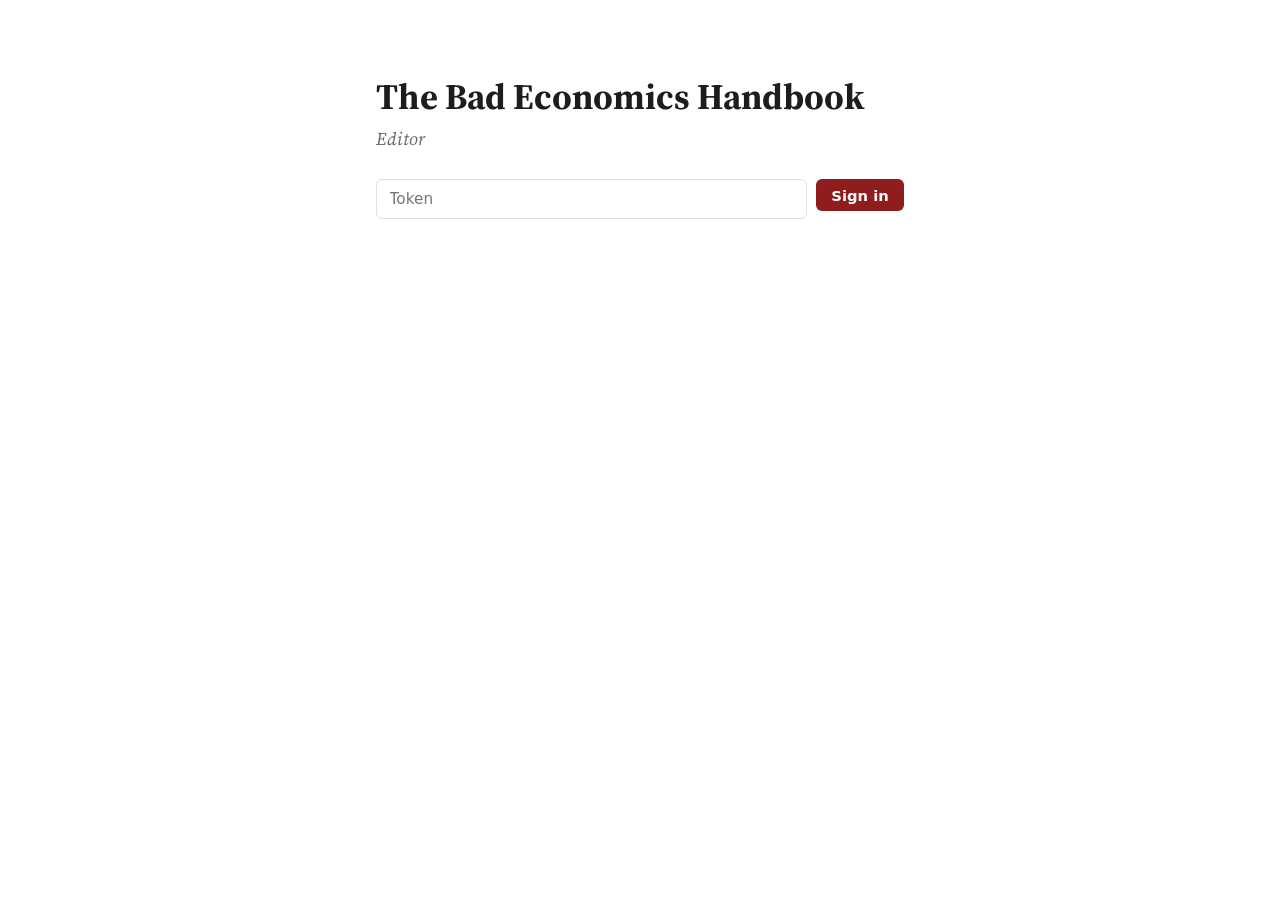
<file: editor/index.html>
<!doctype html>
<html lang="en">
<head>
<meta charset="utf-8">
<meta name="viewport" content="width=device-width, initial-scale=1">
<meta name="robots" content="noindex, nofollow">
<title>Editor · The Bad Economics Handbook</title>
<link rel="icon" href="../images/cover.jpg">
<link rel="preconnect" href="https://fonts.googleapis.com">
<link rel="preconnect" href="https://fonts.gstatic.com" crossorigin>
<link href="https://fonts.googleapis.com/css2?family=Source+Serif+4:ital,opsz,wght@0,8..60,400;0,8..60,600;0,8..60,700;1,8..60,400;1,8..60,600&display=swap" rel="stylesheet">
<link rel="stylesheet" href="editor.css">
</head>
<body>

<!-- Sign-in: a GitHub token that can write to the site's repository (fine-grained, this repository only:
     Contents read and write, Actions read-only) -->
<div id="signin" class="signin" hidden>
  <h1>The Bad Economics Handbook</h1>
  <p class="lede">Editor</p>
  <form id="signin-form" class="field">
    <input id="token" type="password" placeholder="Token" autocomplete="off" spellcheck="false" aria-label="GitHub token">
    <button class="btn primary" type="submit">Sign in</button>
  </form>
  <div id="signin-err" class="err"></div>
</div>

<div id="shell" class="shell" hidden>
  <aside id="side" class="side">
    <a class="side-title" href="../">The Bad Economics Handbook</a>
    <div class="side-sub">Editor</div>
    <ul id="pages" class="pages"></ul>
    <div class="side-foot">
      <a id="gh-link" class="linkbtn" target="_blank" rel="noopener">Open this page on GitHub</a>
      <button id="help-btn" class="linkbtn" type="button">Keyboard shortcuts</button>
      <button id="signout" class="linkbtn" type="button">Sign out</button>
    </div>
  </aside>

  <div class="main">
    <header class="bar">
      <button id="menu-btn" class="tb menu-btn" type="button" title="Pages" aria-label="Pages">
        <svg viewBox="0 0 16 16" fill="none" stroke="currentColor" stroke-width="1.6" stroke-linecap="round"><path d="M2.5 4h11M2.5 8h11M2.5 12h11"/></svg>
      </button>
      <div class="tools" id="tools">
        <button class="tb serif" data-cmd="bold" type="button" title="Bold (Ctrl+B)"><b>B</b></button>
        <button class="tb serif" data-cmd="italic" type="button" title="Italic (Ctrl+I)"><i>I</i></button>
        <button class="tb serif" data-cmd="superscript" type="button" title="Superscript">x<sup style="font-size:.6em">2</sup></button>
        <button class="tb" data-cmd="link" type="button" title="Link (Ctrl+K)" aria-label="Link">
          <svg viewBox="0 0 16 16" fill="none" stroke="currentColor" stroke-width="1.5" stroke-linecap="round"><path d="M6.6 9.4a2.6 2.6 0 0 0 3.7 0l2.4-2.4a2.6 2.6 0 0 0-3.7-3.7l-.9.9"/><path d="M9.4 6.6a2.6 2.6 0 0 0-3.7 0L3.3 9a2.6 2.6 0 0 0 3.7 3.7l.9-.9"/></svg>
        </button>
        <button class="tb" data-cmd="note" type="button" title="Add a footnote at the cursor (Ctrl+Shift+F)">
          <svg viewBox="0 0 16 16" fill="none" stroke="currentColor" stroke-width="1.5" stroke-linecap="round"><path d="M3 12.5h7M3 9.5h10"/><path d="M11.5 2v5M9 4.5h5"/></svg>Note
        </button>
        <button class="tb" id="ent-btn" data-cmd="entangle" type="button" hidden>
          <svg viewBox="0 0 16 16"></svg><span class="lbl">Entangle</span>
        </button>
        <span class="sep"></span>
        <button class="tb" data-cmd="undo" type="button" title="Undo (Ctrl+Z)" aria-label="Undo">
          <svg viewBox="0 0 16 16" fill="none" stroke="currentColor" stroke-width="1.5" stroke-linecap="round" stroke-linejoin="round"><path d="M5.5 3.5 2.5 6.5l3 3"/><path d="M2.5 6.5h7a3.5 3.5 0 0 1 0 7H7"/></svg>
        </button>
        <button class="tb" data-cmd="redo" type="button" title="Redo (Ctrl+Shift+Z)" aria-label="Redo">
          <svg viewBox="0 0 16 16" fill="none" stroke="currentColor" stroke-width="1.5" stroke-linecap="round" stroke-linejoin="round"><path d="m10.5 3.5 3 3-3 3"/><path d="M13.5 6.5h-7a3.5 3.5 0 0 0 0 7H9"/></svg>
        </button>
      </div>
      <div id="status" class="status"><span class="pip"></span><span class="txt"></span></div>
      <a id="view-live" class="btn view-live" target="_blank" rel="noopener">View page</a>
      <button id="publish" class="btn primary" type="button" disabled>Review &amp; publish</button>
    </header>
    <div id="banner" class="banner" hidden></div>
    <main class="page"><article id="doc" class="doc"></article></main>
  </div>
</div>

<dialog id="review"><div class="dlg" id="review-inner"></div></dialog>
<div id="toast" class="toast" role="status"></div>

<script src="md.js"></script>
<script src="editor.js"></script>
</body>
</html>
</file>
<file: editor/editor.css>
/* Web editor for The Bad Economics Handbook. The page column copies the site's look (theme.scss, _tiers.scss). */
:root {
  --bg: #ffffff; --text: #1d1d1d; --muted: #6b6b6b; --faint: rgba(0,0,0,.06); --line: rgba(128,128,128,.25);
  --accent: #8f1d1d; --accent-ink: #fff; --accent-soft: rgba(143,29,29,.09); --link: #8f1d1d;
  --chrome: #fafaf8; --chrome-line: #e6e4df; --pop: #ffffff; --shadow: 0 8px 30px rgba(0,0,0,.14), 0 1px 3px rgba(0,0,0,.08);
  --ins: rgba(46,125,50,.16); --del: rgba(183,28,28,.14); --code-bg: #f4f3f0; --warn: #9a5b00;
  --ui: system-ui, -apple-system, "Segoe UI", Roboto, sans-serif;
  --serif: "Source Serif 4", Georgia, serif;
  color-scheme: light;
}
@media (prefers-color-scheme: dark) {
  :root:not([data-theme="light"]) {
    --bg: #17171a; --text: #e4e2dd; --muted: #9b9890; --faint: rgba(255,255,255,.06); --line: rgba(160,160,160,.25);
    --accent: #e07a6b; --accent-ink: #17171a; --accent-soft: rgba(224,122,107,.13); --link: #e98b7d;
    --chrome: #1d1d21; --chrome-line: #2e2e33; --pop: #232327; --shadow: 0 8px 30px rgba(0,0,0,.5);
    --ins: rgba(102,187,106,.2); --del: rgba(239,83,80,.2); --code-bg: #222226; --warn: #f0b35a;
    color-scheme: dark;
  }
}
:root[data-theme="dark"] {
  --bg: #17171a; --text: #e4e2dd; --muted: #9b9890; --faint: rgba(255,255,255,.06); --line: rgba(160,160,160,.25);
  --accent: #e07a6b; --accent-ink: #17171a; --accent-soft: rgba(224,122,107,.13); --link: #e98b7d;
  --chrome: #1d1d21; --chrome-line: #2e2e33; --pop: #232327; --shadow: 0 8px 30px rgba(0,0,0,.5);
  --ins: rgba(102,187,106,.2); --del: rgba(239,83,80,.2); --code-bg: #222226; --warn: #f0b35a;
  color-scheme: dark;
}

* { box-sizing: border-box; }
html { font-size: 18px; }
body { margin: 0; background: var(--bg); color: var(--text); font-family: var(--serif); }
button, input, select, textarea { font: inherit; color: inherit; }
[hidden] { display: none !important; }
a { color: var(--link); }

/* ---------- Sign-in ---------- */
.signin { max-width: 560px; margin: 8vh auto; padding: 0 16px; }
.signin h1 { font-size: 2rem; margin: 0 0 .25rem; }
.signin .lede { color: var(--muted); margin: 0 0 1.6rem; font-style: italic; }
.signin ol { padding-left: 1.2rem; line-height: 1.6; }
.signin li { margin-bottom: .6rem; }
.signin .field { display: flex; gap: .5rem; margin-top: 1.2rem; }
.signin input { flex: 1; min-width: 0; padding: .55rem .7rem; border: 1px solid var(--line); border-radius: 6px; background: transparent; font-family: var(--ui); font-size: .85rem; }
.signin .err { color: var(--accent); font-family: var(--ui); font-size: .85rem; min-height: 1.2em; margin-top: .5rem; }
.signin .fine { color: var(--muted); font-family: var(--ui); font-size: .78rem; margin-top: 1.4rem; line-height: 1.5; }

/* ---------- Layout ---------- */
.shell { display: grid; grid-template-columns: 270px 1fr; min-height: 100vh; }
.side { position: sticky; top: 0; height: 100vh; overflow-y: auto; background: var(--chrome); border-right: 1px solid var(--chrome-line); padding: 1.1rem .9rem 2rem 1.1rem; }
.side-title { display: block; font-weight: 700; font-size: 1.05rem; line-height: 1.25; color: var(--text); text-decoration: none; }
.side-sub { font-family: var(--ui); font-size: .7rem; letter-spacing: .08em; text-transform: uppercase; color: var(--accent); margin: .3rem 0 1.1rem; font-weight: 650; }
.pages { list-style: none; margin: 0; padding: 0; }
.pages > li { margin-bottom: .2rem; }
.pages > li.group { font-family: var(--ui); font-size: .68rem; letter-spacing: .08em; text-transform: uppercase; color: var(--muted); margin: 1rem 0 .3rem .4rem; }
.pages > li.group:first-child { margin-top: 0; }
.pages a.pg { display: block; font-size: .82rem; font-weight: 700; line-height: 1.3; padding: .32rem .4rem; border-radius: 5px; color: var(--text); text-decoration: none; }
.pages a.pg:hover { background: var(--faint); }
.pages a.pg.cur { color: var(--accent); background: var(--accent-soft); }
.pages a.pg .dot { display: inline-block; width: 6px; height: 6px; border-radius: 50%; background: var(--warn); margin-left: .35rem; vertical-align: .15em; }
.outline { list-style: none; margin: .2rem 0 .7rem .5rem; padding-left: .6rem; border-left: 1px solid var(--line); }
.outline a { display: block; font-size: .74rem; line-height: 1.35; padding: .25rem 0; color: var(--muted); text-decoration: none; }
.outline a:hover { color: var(--accent); }
.side-foot { margin-top: 1.5rem; padding-top: .8rem; border-top: 1px solid var(--chrome-line); display: flex; flex-direction: column; gap: .3rem; align-items: flex-start; }
.linkbtn { background: none; border: 0; padding: .2rem 0; font-family: var(--ui); font-size: .75rem; color: var(--muted); cursor: pointer; text-decoration: none; }
.linkbtn:hover { color: var(--accent); }

.main { min-width: 0; }
.bar { position: sticky; top: 0; z-index: 20; display: flex; align-items: center; gap: .4rem; flex-wrap: wrap;
  padding: .45rem 1rem; background: color-mix(in srgb, var(--bg) 92%, transparent); backdrop-filter: blur(8px);
  border-bottom: 1px solid var(--chrome-line); font-family: var(--ui); font-size: .82rem; }
.tools { display: flex; align-items: center; gap: 2px; }
.tb { display: inline-flex; align-items: center; justify-content: center; gap: .3rem; min-width: 32px; height: 32px; padding: 0 .45rem;
  border: 0; border-radius: 6px; background: transparent; cursor: pointer; font-family: var(--ui); font-size: .85rem; color: var(--text); }
.tb:hover { background: var(--faint); }
.tb:disabled { opacity: .35; cursor: default; background: transparent; }
.tb svg { width: 16px; height: 16px; }
.tb.serif { font-family: var(--serif); font-size: 1rem; }
.sep { width: 1px; height: 20px; background: var(--chrome-line); margin: 0 .35rem; }
.status { margin-left: auto; color: var(--muted); font-size: .78rem; white-space: nowrap; display: flex; align-items: center; justify-content: flex-end; gap: .4rem; flex: 1 1 0; min-width: 0; }
.status .pip { flex: none; }
.status .txt { overflow: hidden; text-overflow: ellipsis; }
.status .pip { width: 7px; height: 7px; border-radius: 50%; background: var(--muted); }
.status.changed .pip { background: var(--warn); }
.status.busy .pip { background: var(--accent); animation: pulse 1s infinite alternate; }
.status.ok .pip { background: #2e7d32; }
.status.bad .pip { background: #b71c1c; }
@keyframes pulse { to { opacity: .25; } }
.btn { display: inline-flex; align-items: center; gap: .35rem; height: 32px; padding: 0 .85rem; border-radius: 6px; border: 0; cursor: pointer;
  font-family: var(--ui); font-size: .82rem; text-decoration: none; background: transparent; color: var(--text); box-shadow: inset 0 0 0 1px var(--chrome-line); white-space: nowrap; }
.btn:hover { background: var(--faint); }
.btn.primary { background: var(--accent); color: var(--accent-ink); box-shadow: none; font-weight: 600; }
.btn.primary:hover { filter: brightness(1.08); }
.btn.primary:disabled { opacity: .45; cursor: default; filter: none; }
.btn.danger { color: #b71c1c; }
.menu-btn { display: none; }

.banner { max-width: 760px; margin: 1rem auto 0; padding: .7rem 1rem; border-radius: 8px; background: var(--accent-soft);
  font-family: var(--ui); font-size: .82rem; line-height: 1.5; display: flex; gap: .8rem; align-items: center; flex-wrap: wrap; }
.banner .grow { flex: 1 1 260px; }

/* ---------- The page (matches the site) ---------- */
.page { padding: 2rem 16px 40vh; }
.doc { max-width: 720px; margin: 0 auto; position: relative; }
.book-tag { display: inline-block; font-family: var(--ui); font-size: .68rem; font-weight: 650; letter-spacing: .08em; text-transform: uppercase;
  color: #fff; background: #b71c1c; padding: .15rem .55rem; border-radius: 999px; }
.doc .title { font-size: 2.2rem; font-weight: 700; line-height: 1.2; margin: .5rem 0 1.4rem; outline: none; }
.doc p, .doc li { line-height: 1.6; }
.doc p { margin: 0 0 1rem; }
.doc h2 { font-size: 1.6rem; font-weight: 600; line-height: 1.25; margin: 2.5rem 0 1rem; padding-top: .5rem; border-top: 1px solid var(--line); }
.doc h3 { font-size: 1.3rem; font-weight: 600; margin: 2rem 0 .8rem; }
.doc h4, .doc h5, .doc h6 { font-size: 1.1rem; font-weight: 600; margin: 1.6rem 0 .6rem; }
.doc blockquote { margin: 0 0 1rem; padding: .1rem 0 .1rem 1.1rem; border-left: 3px solid var(--line); color: color-mix(in srgb, var(--text) 82%, var(--bg)); }
.doc blockquote p:last-child { margin-bottom: 0; }
.doc ul, .doc ol { margin: 0 0 1rem; padding-left: 1.6rem; }
.doc li p { margin: 0 0 .4rem; }
.doc a { color: var(--link); text-decoration: underline; text-decoration-thickness: 1px; text-underline-offset: 2px; cursor: text; }
.doc code { font-family: ui-monospace, Menlo, Consolas, monospace; font-size: .85em; background: var(--code-bg); padding: .05em .3em; border-radius: 3px; }
.doc img { display: block; max-width: 100%; height: auto; margin: 0 auto; border-radius: 3px; }

.u { outline: none; border-radius: 2px; caret-color: var(--accent); }
.u:focus { box-shadow: -10px 0 0 -7px var(--accent-soft); }
.u.empty::before { content: attr(data-ph); color: var(--muted); opacity: .6; pointer-events: none; }
.u.empty { min-height: 1.6em; }

/* Blocks: handle on the left, "+" below */
.blk { position: relative; }
.gut { position: absolute; left: -42px; top: 0; width: 34px; display: flex; justify-content: center; opacity: 0; transition: opacity .12s; }
.k-heading > .gut { top: 3.1rem; }
.blk:hover > .gut, .blk:focus-within > .gut, .gut.open { opacity: 1; }
.handle { width: 26px; height: 26px; border: 0; border-radius: 5px; background: transparent; color: var(--muted); cursor: pointer; display: grid; place-items: center; margin-top: .15rem; }
.handle:hover { background: var(--faint); color: var(--text); }
.handle svg { width: 14px; height: 14px; }
.add { position: absolute; left: -38px; bottom: -4px; width: 26px; height: 18px; border: 0; border-radius: 5px; background: transparent; color: var(--muted);
  cursor: pointer; opacity: 0; display: grid; place-items: center; font-family: var(--ui); font-size: 1rem; line-height: 1; padding: 0; }
.blk:hover > .add, .add.open { opacity: .8; }
.add:hover { background: var(--faint); color: var(--accent); opacity: 1; }
.blk.flash { animation: flash 1.2s ease-out; }
@keyframes flash { from { background: var(--accent-soft); } to { background: transparent; } }

/* Entangled blocks (kept the same in both versions): a mark in the right margin */
:root { --ent: #00796b; }
:root[data-theme="dark"] { --ent: #4db6ac; }
@media (prefers-color-scheme: dark) { :root:not([data-theme="light"]) { --ent: #4db6ac; } }
.blk.ent::after { content: ""; position: absolute; right: -14px; top: .2rem; bottom: 1.1rem; width: 2px; border-radius: 1px; background: var(--ent); opacity: .55; }
.blk.ent.k-image::after { top: 1.45rem; bottom: 1.45rem; }
.ent-mark { position: absolute; right: -36px; top: .2rem; width: 16px; height: 16px; color: var(--ent); cursor: help; }
.blk.ent.k-image > .ent-mark { top: 1.45rem; }
.ent-mark svg { width: 16px; height: 16px; }
.tb.off { opacity: .4; }
.tb.off:hover { background: transparent; }
.dlg-sub { font-family: var(--ui); font-size: .85rem; font-weight: 650; margin: 1.2rem 0 .2rem; }
.dlg-sub:first-child { margin-top: .4rem; }
.dlg-body .help { color: var(--muted); font-family: var(--ui); font-size: .78rem; margin: 0 0 .4rem; }

/* Footnote markers */
.fn { display: inline; padding: .05em .32em; margin: 0 .04em; border-radius: 4px; vertical-align: .55em;
  font-family: var(--ui); font-size: .62rem; font-weight: 650; line-height: 1.5; text-align: center;
  color: var(--accent); background: var(--accent-soft); cursor: pointer; user-select: none; }
.fn::after { content: attr(data-n); }
.fn:hover, .fn.on { background: var(--accent); color: var(--accent-ink); }
.fn.missing { color: #fff; background: #b71c1c; }

/* Things kept as Markdown inside text */
.raw { font-family: ui-monospace, Menlo, Consolas, monospace; font-size: .78em; background: var(--code-bg); border-radius: 3px; padding: .05em .3em; color: var(--muted); cursor: default; }
.raw.math { font-family: inherit; font-size: 1em; background: none; padding: 0; color: inherit; }
.raw.stray { color: var(--warn); background: color-mix(in srgb, var(--warn) 14%, transparent); font-weight: 700; cursor: help; }
.lit { /* an escaped character; looks like any other text */ }

/* Ratings (site: _tiers.scss) */
.rating { display: inline-block; font-family: var(--ui); font-size: .78rem; font-weight: 650; letter-spacing: .02em; padding: .12rem .55rem;
  border-radius: 999px; color: #fff; border: 0; cursor: pointer; vertical-align: .1em; background: #777; }
.tier-a { background: #2e7d32; } .tier-b { background: #00796b; } .tier-c { background: #b8860b; }
.tier-d { background: #d2691e; } .tier-f { background: #b71c1c; } .tier-superf { background: #111; box-shadow: inset 0 0 0 2px #b71c1c; }
.k-rating p { margin-bottom: 1rem; }

/* Images */
.k-image figure { margin: 1.25rem 0; position: relative; }
.k-image img { box-shadow: 0 0 0 1px var(--faint); }
:root[data-theme="dark"] .k-image img { background: #fff; }
@media (prefers-color-scheme: dark) { :root:not([data-theme="light"]) .k-image img { background: #fff; } }
.img-tools { position: absolute; top: .5rem; right: .5rem; display: flex; gap: 4px; opacity: 0; transition: opacity .12s; font-family: var(--ui); font-size: .75rem; }
.k-image:hover .img-tools, .img-tools:focus-within { opacity: 1; }
.img-tools button, .img-tools label { background: var(--pop); color: var(--text); border: 0; box-shadow: var(--shadow); border-radius: 6px; padding: .3rem .55rem; cursor: pointer; display: inline-flex; align-items: center; gap: .3rem; }
.img-tools input[type=range] { width: 90px; accent-color: var(--accent); }
.img-note { font-family: var(--ui); font-size: .72rem; color: var(--muted); text-align: center; margin-top: .4rem; }
.img-missing { border: 1px dashed var(--line); padding: 2rem; text-align: center; font-family: var(--ui); font-size: .8rem; color: var(--muted); }

/* Blocks kept as Markdown */
.rawblk { position: relative; border-radius: 6px; margin: 0 0 1rem; cursor: pointer; }
.rawblk:hover { box-shadow: 0 0 0 1px var(--line); }
.rawblk .tag { position: absolute; top: .3rem; right: .35rem; font-family: var(--ui); font-size: .65rem; letter-spacing: .05em; text-transform: uppercase;
  color: var(--muted); background: var(--bg); padding: .05rem .4rem; border-radius: 4px; opacity: 0; }
.rawblk:hover .tag { opacity: 1; }
.rawblk pre { margin: 0; padding: .7rem .8rem; background: var(--code-bg); border-radius: 6px; font-size: .72rem; line-height: 1.45; overflow-x: auto; white-space: pre; }
.rawblk .mathview { padding: .4rem 0; overflow-x: auto; text-align: center; }
.rawblk.comment { cursor: pointer; font-family: var(--ui); font-size: .72rem; color: var(--muted); padding: .1rem 0; }
.rawblk table { border-collapse: collapse; width: 100%; font-size: .85rem; }
.rawblk th, .rawblk td { border-bottom: 1px solid var(--line); padding: .3rem .5rem; text-align: left; vertical-align: top; }
.codeedit { margin: 0 0 1rem; }
.codeedit textarea { width: 100%; min-height: 6rem; padding: .7rem .8rem; border: 1px solid var(--accent); border-radius: 6px; background: var(--code-bg);
  font-family: ui-monospace, Menlo, Consolas, monospace; font-size: .75rem; line-height: 1.5; resize: vertical; outline: none; }
.codeedit .row { display: flex; gap: .4rem; justify-content: flex-end; margin-top: .35rem; align-items: center; }
.codeedit .hint { margin-right: auto; font-family: var(--ui); font-size: .72rem; color: var(--muted); }

/* ---------- Popovers & menus ---------- */
.pop { position: absolute; z-index: 50; background: var(--pop); color: var(--text); border-radius: 10px; box-shadow: var(--shadow);
  border: 1px solid var(--chrome-line); font-family: var(--ui); font-size: .82rem; min-width: 200px; max-width: min(440px, calc(100vw - 32px)); }
.menu { padding: .3rem; }
.menu button { display: flex; width: 100%; align-items: center; gap: .55rem; padding: .42rem .6rem; border: 0; border-radius: 6px; background: none; cursor: pointer; text-align: left; font-size: .82rem; }
.menu button:hover, .menu button:focus-visible { background: var(--faint); outline: none; }
.menu button.danger { color: #c62828; }
.menu hr { border: 0; border-top: 1px solid var(--chrome-line); margin: .3rem .2rem; }
.menu .lbl { font-size: .68rem; text-transform: uppercase; letter-spacing: .06em; color: var(--muted); padding: .35rem .6rem .15rem; }
.menu .k { margin-left: auto; color: var(--muted); font-size: .72rem; }
.menu svg { width: 15px; height: 15px; flex: none; color: var(--muted); }

.form { padding: .8rem .9rem .85rem; display: flex; flex-direction: column; gap: .55rem; width: 380px; max-width: 100%; }
.form .head { display: flex; align-items: baseline; gap: .5rem; font-weight: 650; }
.form .head .muted { font-weight: 400; color: var(--muted); font-size: .75rem; }
.form input[type=text], .form input[type=url], .form textarea { width: 100%; padding: .45rem .6rem; border: 1px solid var(--line); border-radius: 6px; background: var(--bg); outline: none; font-size: .82rem; }
.form input:focus, .form textarea:focus { border-color: var(--accent); }
.form .row { display: flex; gap: .4rem; align-items: center; flex-wrap: wrap; }
.form .row .grow { flex: 1; }
.form .help { color: var(--muted); font-size: .74rem; line-height: 1.45; }
.form .note-u { font-family: var(--serif); font-size: .9rem; line-height: 1.5; padding: .5rem .6rem; border: 1px solid var(--line); border-radius: 6px; background: var(--bg); overflow-wrap: anywhere; }
.form .note-u:focus { border-color: var(--accent); box-shadow: none; }
.form .note-u a { color: var(--link); }
.form .lab { display: flex; align-items: center; gap: .4rem; color: var(--muted); font-size: .74rem; }
.form .lab input { width: 7rem; padding: .25rem .45rem; }
.form .url { color: var(--muted); font-size: .74rem; overflow-wrap: anywhere; }
.tierpick { display: flex; flex-wrap: wrap; gap: .35rem; padding: .2rem 0; }

/* ---------- Review dialog ---------- */
dialog { border: 0; padding: 0; border-radius: 12px; box-shadow: var(--shadow); background: var(--pop); color: var(--text); width: min(880px, calc(100vw - 32px)); max-height: calc(100vh - 48px); }
dialog::backdrop { background: rgba(0,0,0,.35); }
.dlg { display: flex; flex-direction: column; max-height: calc(100vh - 48px); }
.dlg-head { padding: 1.1rem 1.3rem .6rem; }
.dlg-head h2 { margin: 0; font-size: 1.35rem; }
.dlg-head p { margin: .3rem 0 0; color: var(--muted); font-family: var(--ui); font-size: .8rem; }
.dlg-body { padding: .3rem 1.3rem 1rem; overflow-y: auto; }
.dlg-foot { padding: .8rem 1.3rem 1rem; border-top: 1px solid var(--chrome-line); display: flex; gap: .5rem; align-items: center; flex-wrap: wrap; font-family: var(--ui); font-size: .8rem; }
.dlg-foot input { flex: 1 1 260px; padding: .45rem .6rem; border: 1px solid var(--line); border-radius: 6px; background: var(--bg); font-size: .82rem; }
.hunk { margin: .8rem 0 1.1rem; }
.hunk .where { font-family: var(--ui); font-size: .7rem; text-transform: uppercase; letter-spacing: .06em; color: var(--muted); margin-bottom: .3rem; }
.hunk .line { font-size: .88rem; line-height: 1.6; padding: .35rem .6rem; border-radius: 6px; background: var(--faint); margin-bottom: .3rem; overflow-wrap: anywhere; white-space: pre-wrap; }
.hunk .line.plus { background: var(--ins); }
.hunk .line.minus { background: var(--del); }
.hunk ins { background: var(--ins); text-decoration: none; border-radius: 2px; box-shadow: 0 0 0 1px color-mix(in srgb, #2e7d32 35%, transparent); }
.hunk del { background: var(--del); border-radius: 2px; text-decoration-color: #b71c1c; }
.hunk .ctx { color: var(--muted); }
.steps { list-style: none; padding: 0; margin: .6rem 0; font-family: var(--ui); font-size: .85rem; }
.steps li { padding: .35rem 0; display: flex; gap: .55rem; align-items: center; }
.steps .ic { width: 18px; text-align: center; }
.warnbox { font-family: var(--ui); font-size: .8rem; line-height: 1.5; background: color-mix(in srgb, var(--warn) 14%, transparent); padding: .6rem .8rem; border-radius: 8px; margin: .6rem 0; }

.toast { position: fixed; left: 50%; bottom: 1.4rem; transform: translateX(-50%) translateY(calc(100% + 2rem)); visibility: hidden; background: var(--text); color: var(--bg);
  font-family: var(--ui); font-size: .82rem; padding: .55rem .9rem; border-radius: 8px; box-shadow: var(--shadow); transition: transform .2s; z-index: 60;
  display: flex; gap: .8rem; align-items: center; max-width: calc(100vw - 32px); }
.toast.show { transform: translateX(-50%) translateY(0); visibility: visible; }
.toast button { background: none; border: 0; color: inherit; font-weight: 650; text-decoration: underline; cursor: pointer; padding: 0; }

.loading { font-family: var(--ui); color: var(--muted); font-size: .85rem; padding: 3rem 0; text-align: center; }

/* ---------- Narrow screens ---------- */
@media (max-width: 1000px) {
  .shell { grid-template-columns: 1fr; }
  .side { position: fixed; z-index: 40; left: 0; top: 0; width: 290px; max-width: 85vw; transform: translateX(-105%); transition: transform .2s; box-shadow: var(--shadow); }
  .side.open { transform: none; }
  .menu-btn { display: inline-flex; }
}
@media (max-width: 820px) {
  .gut { left: -30px; }
  .add { left: -28px; }
  .ent-mark { right: -14px; width: 12px; height: 12px; }
  .ent-mark svg { width: 12px; height: 12px; }
  .blk.ent::after { right: -6px; }
  .page { padding-left: 34px; padding-right: 16px; }
  .status .txt { display: none; }
}
@media (max-width: 576px) { html { font-size: 16px; } .bar .view-live { display: none; } }

/* Posts from X (shown with X's own script, as on the site) */
.k-tweet .tweet-box { min-height: 3rem; }
.k-tweet .twitter-tweet { margin-left: auto !important; margin-right: auto !important; }
</file>
